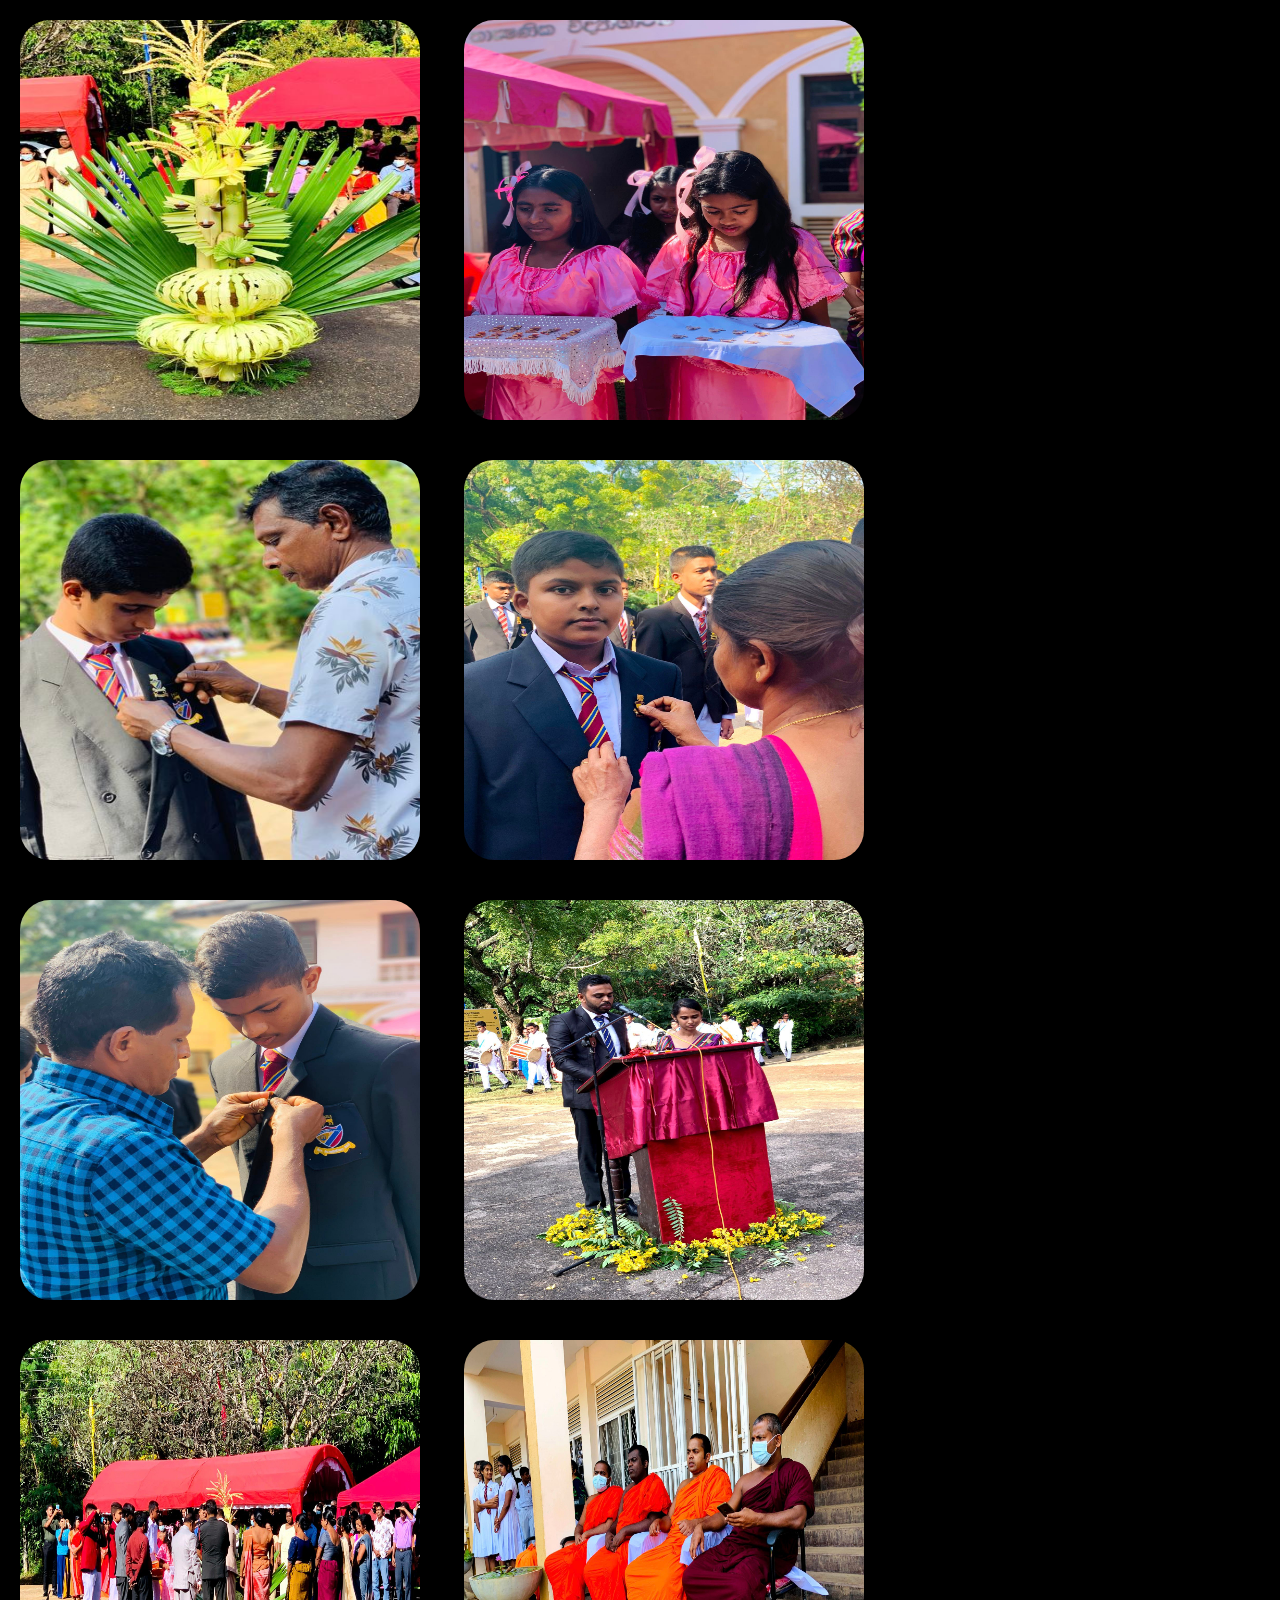
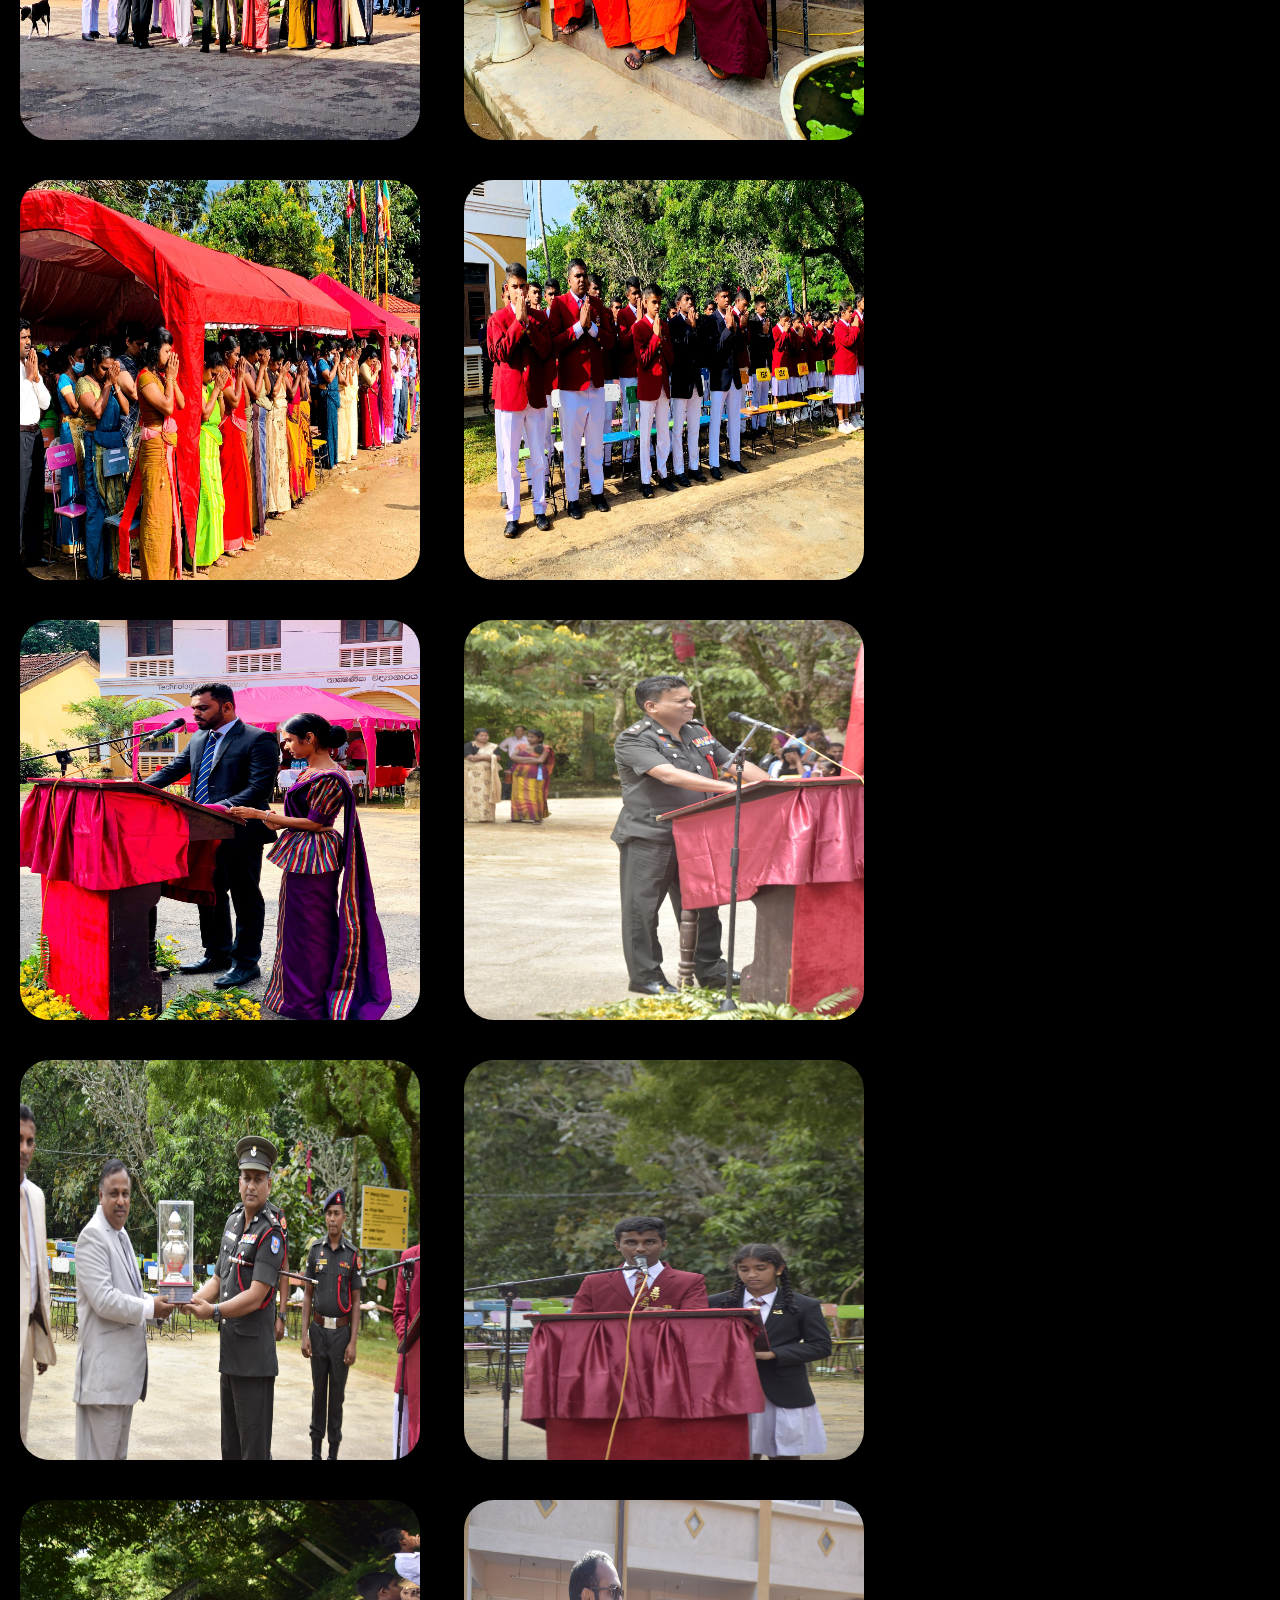
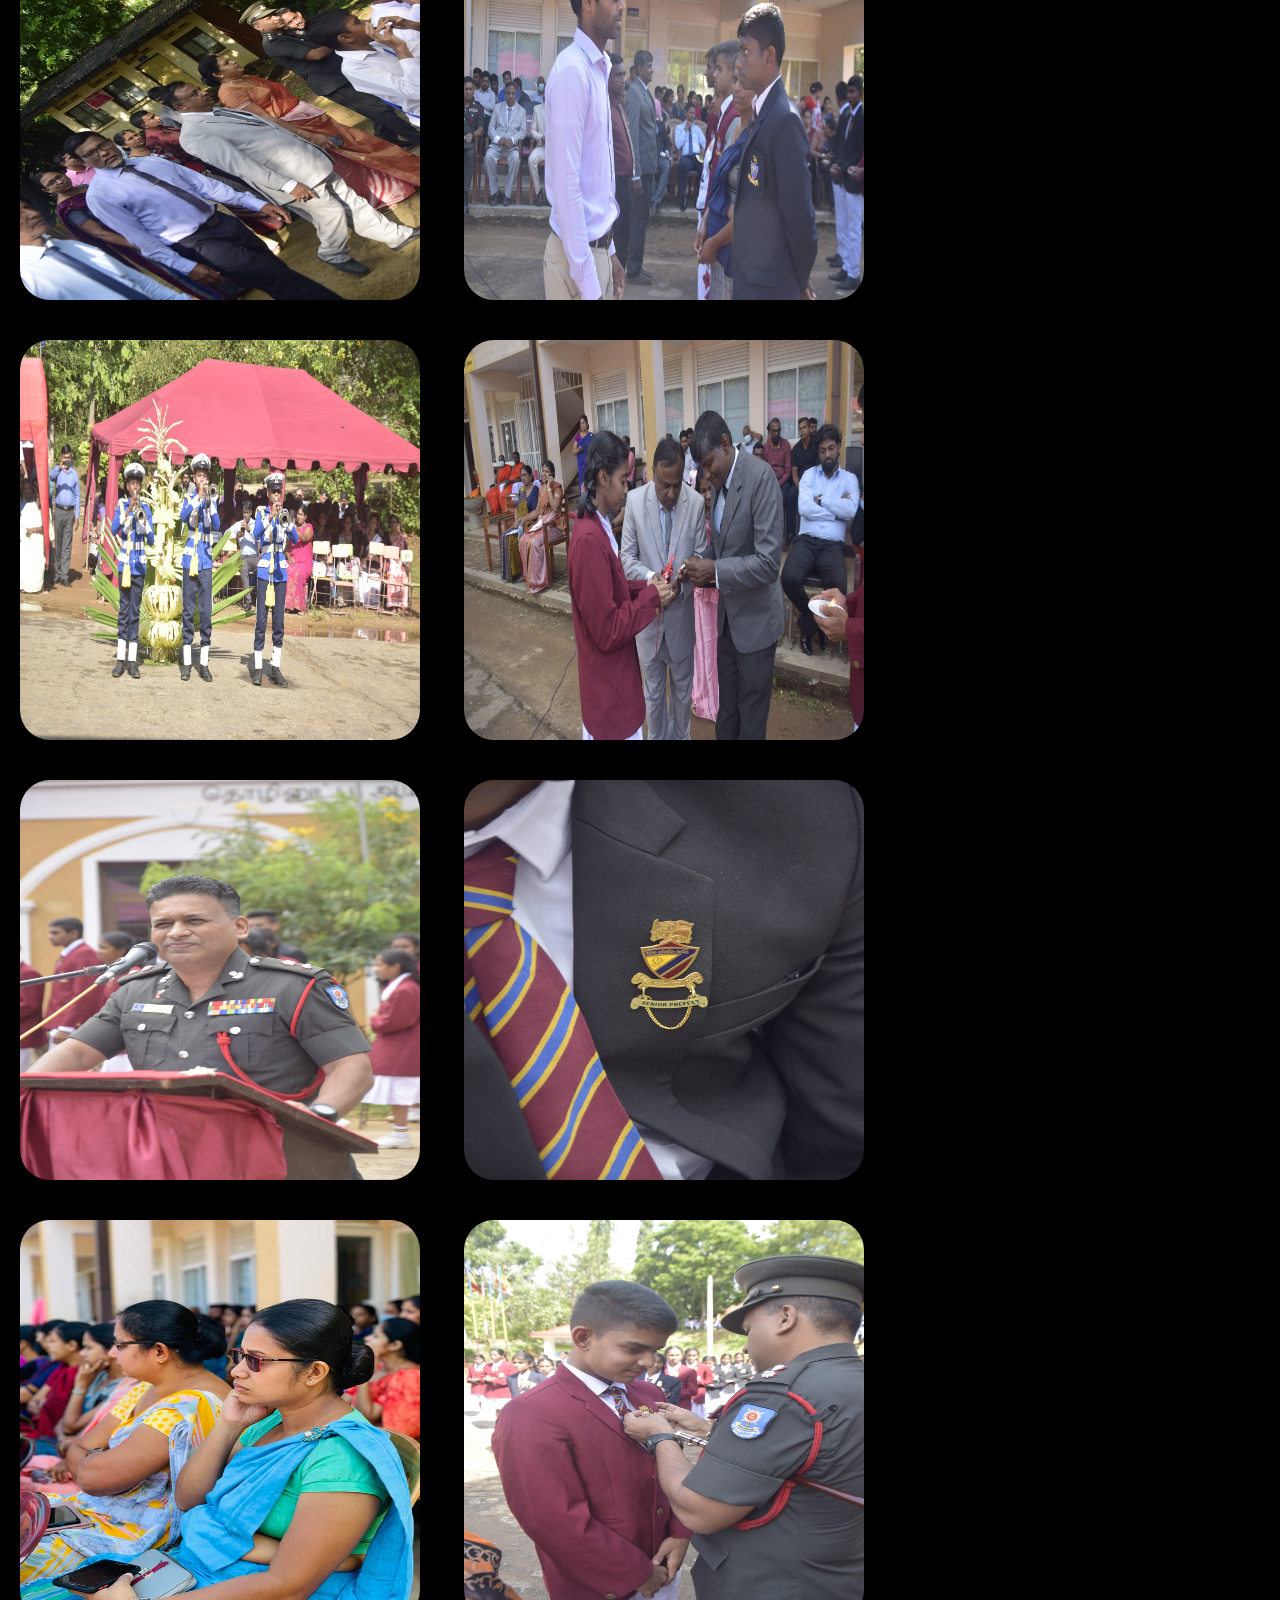
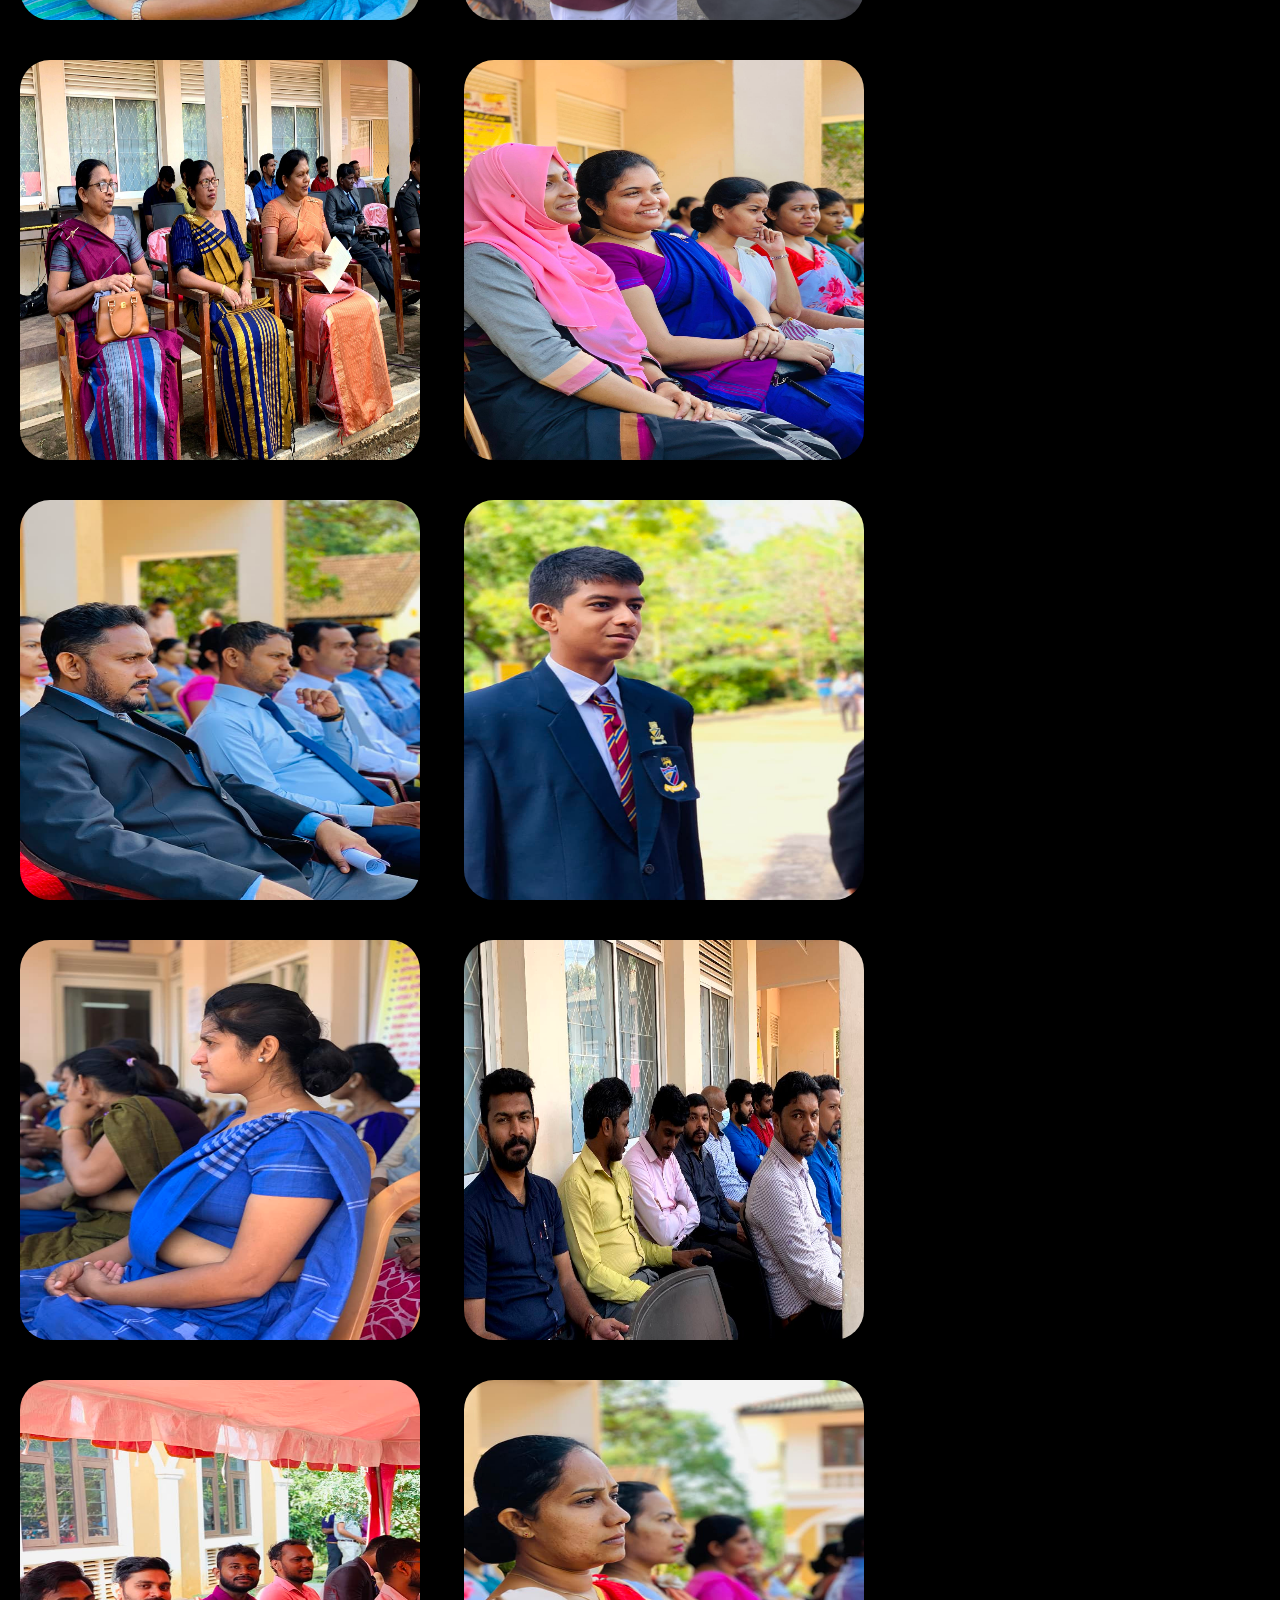
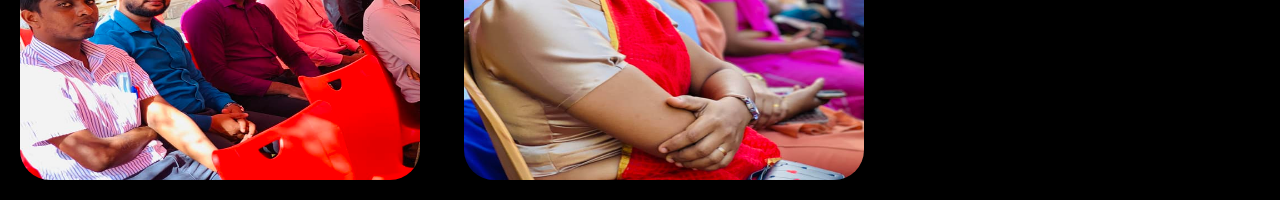
<file: aboutphotos.html>
<!DOCTYPE html>
<html>
<head>
	<title> වීර කැප්පෙටිපොළ ජාතික පාසල අකුරම්බොඩ</title>
	<link rel="stylesheet" type="text/css" href="css/style.css">

</head>
<body>
<section class="sec_6">
	<img src="img/01.jpg">
	<img src="img/02.jpg">
	<img src="img/03.jpg">
	<img src="img/04.jpg">
	<img src="img/05.jpg">
	<img src="img/06.jpg">
	<img src="img/07.jpg">
	<img src="img/08.jpg">
	<img src="img/09.jpg">
	<img src="img/10.jpg">
	<img src="img/11.jpg">
	<img src="img/12.jpg">
	<img src="img/13.jpg">
	<img src="img/14.jpg">
	<img src="img/15.jpg">
	<img src="img/16.jpg">
	<img src="img/17.jpg">
	<img src="img/18.jpg">
	<img src="img/19.jpg">
	<img src="img/20.jpg">
	<img src="img/021.jpg">
	<img src="img/011.jpg">
	<img src="img/012.jpg">
	<img src="img/013.jpg">
	<img src="img/014.jpg">
	<img src="img/015.jpg">
	<img src="img/016.jpg">
	<img src="img/017.jpg">
	<img src="img/018.jpg">
	<img src="img/019.jpg">
	
</section>
</body>
</html>
</file>
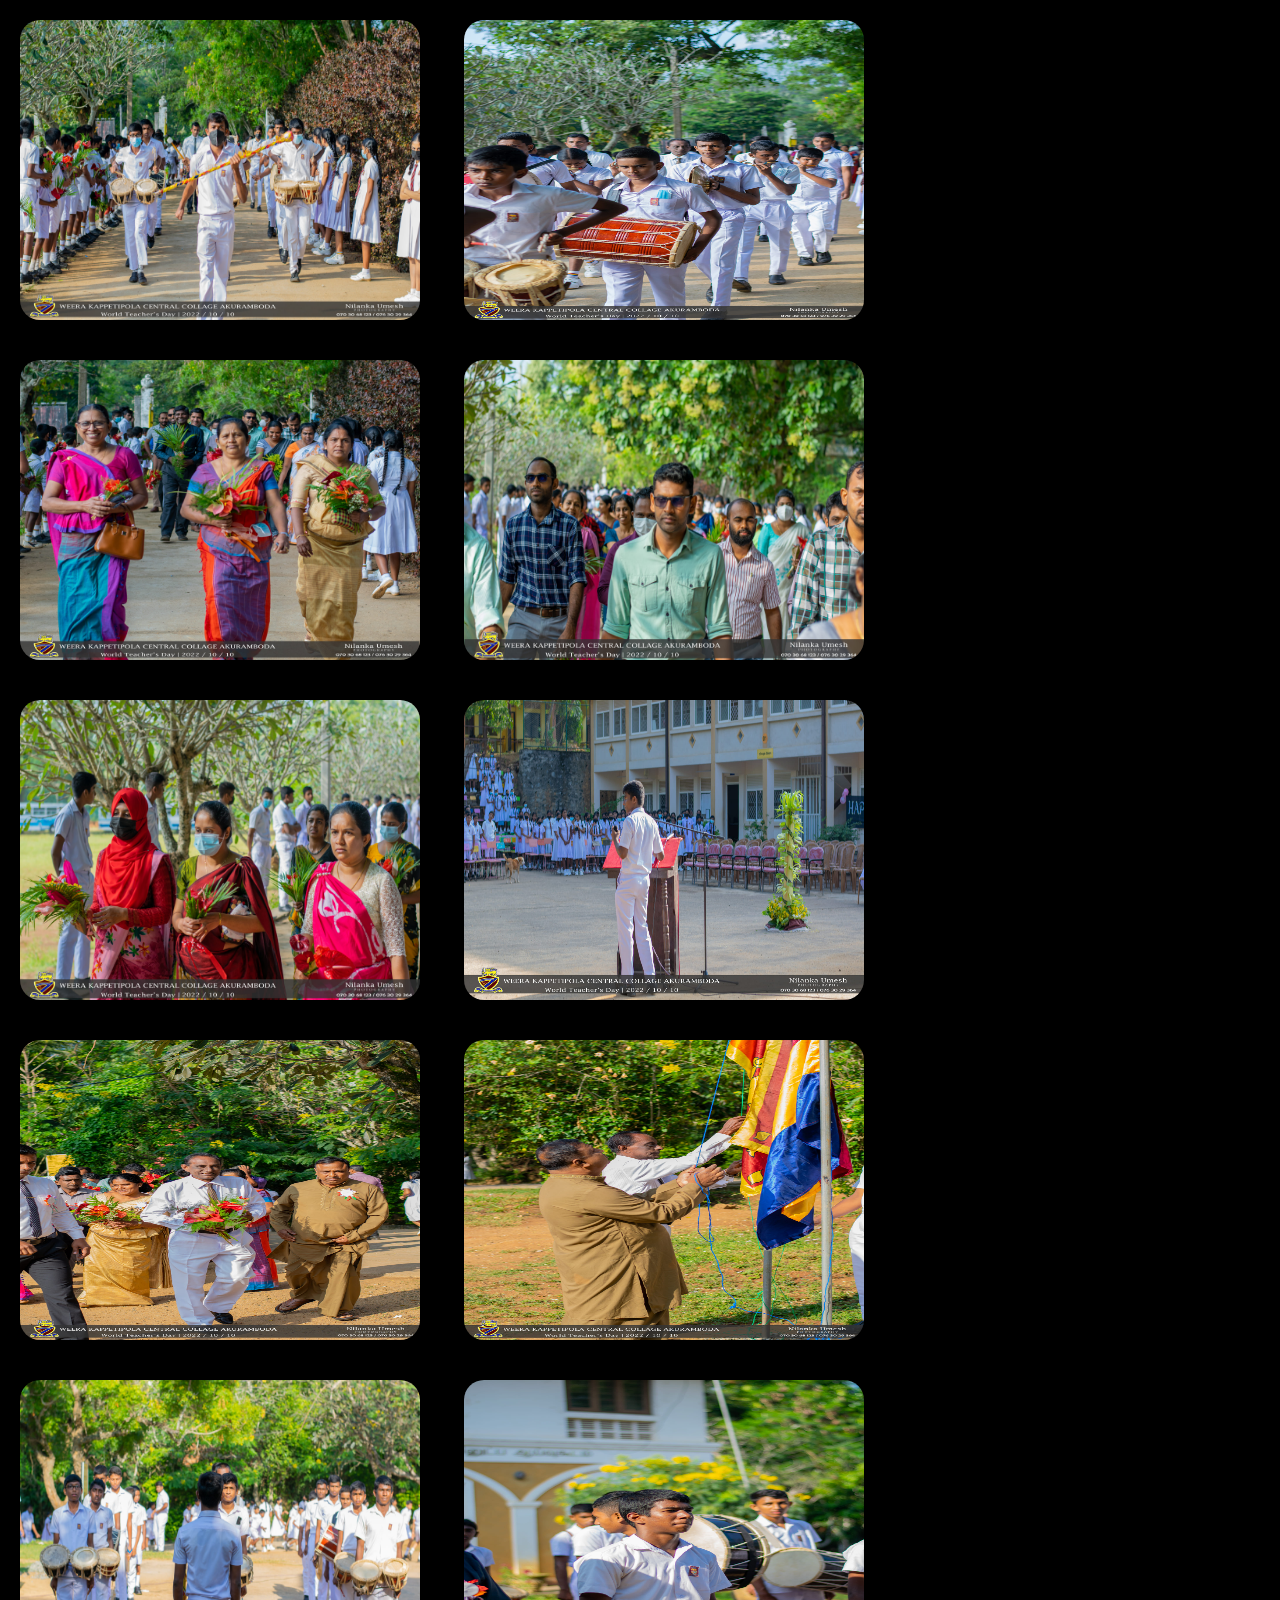
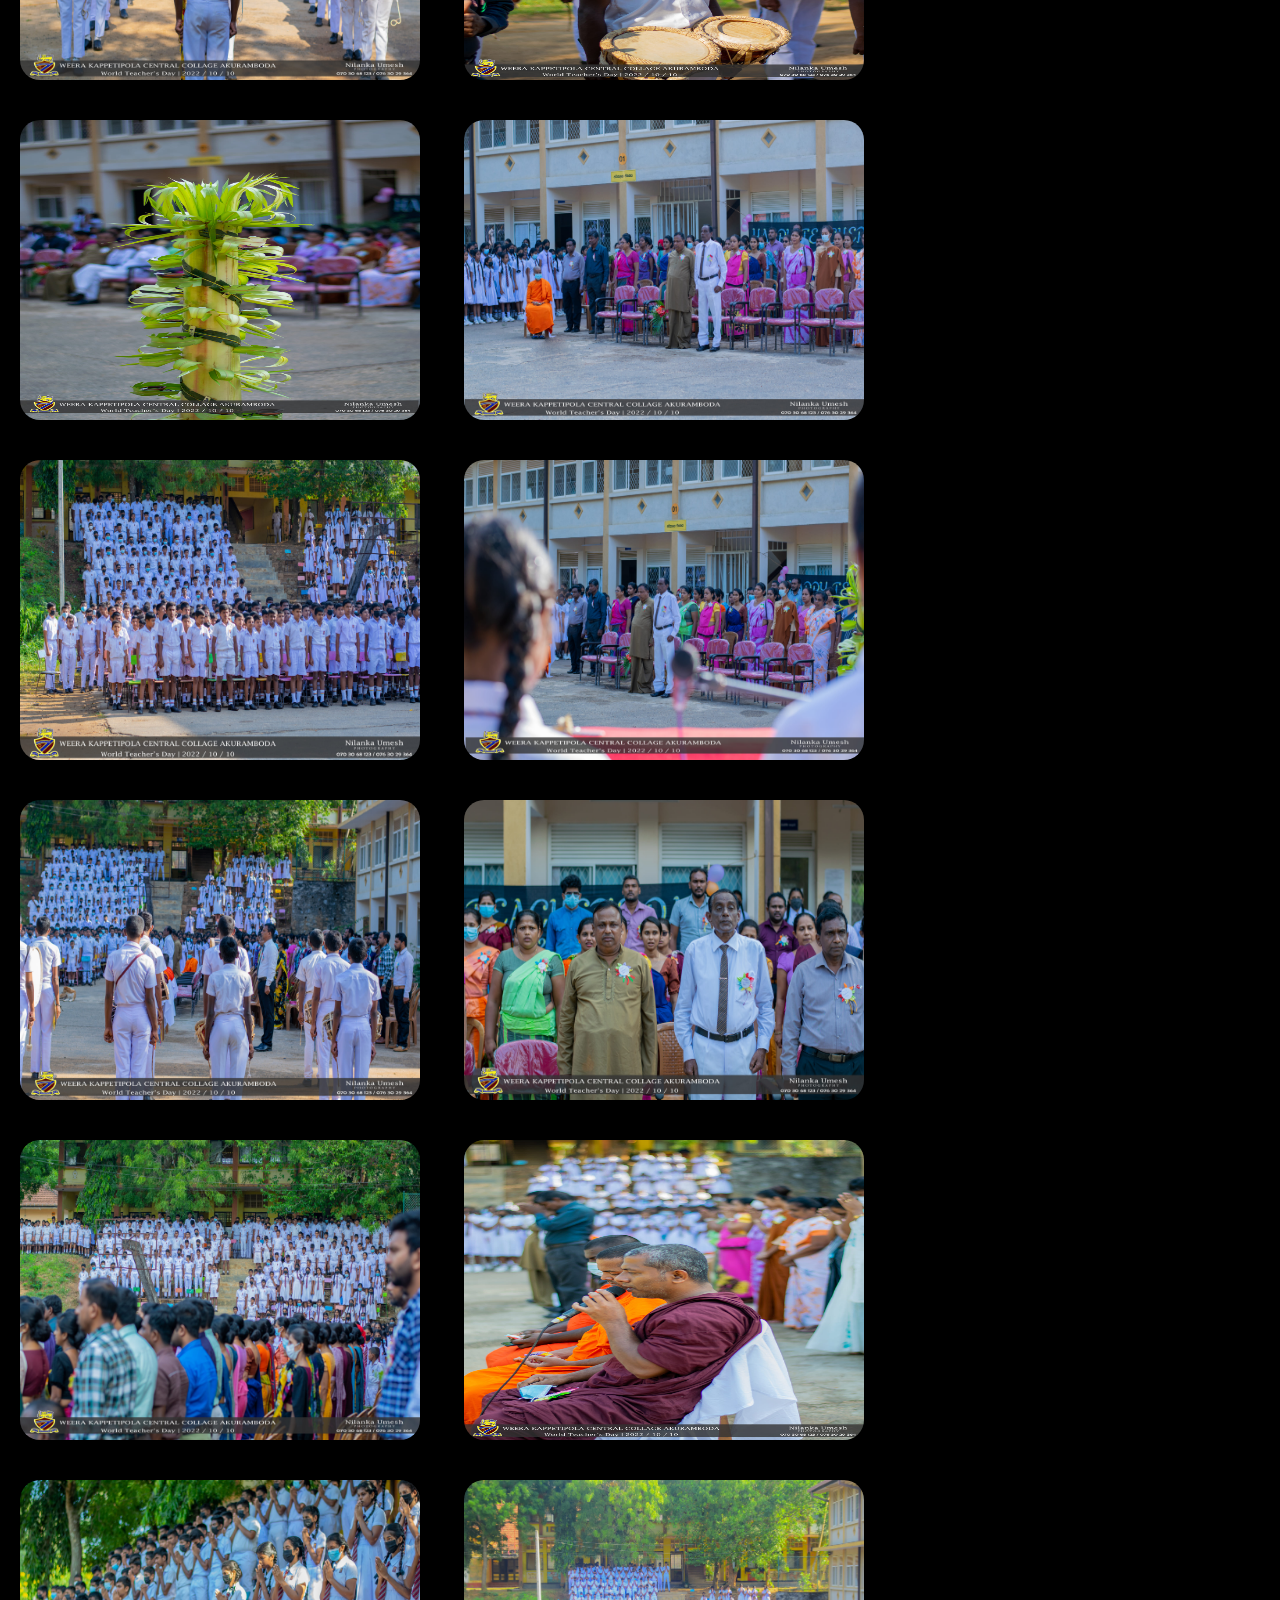
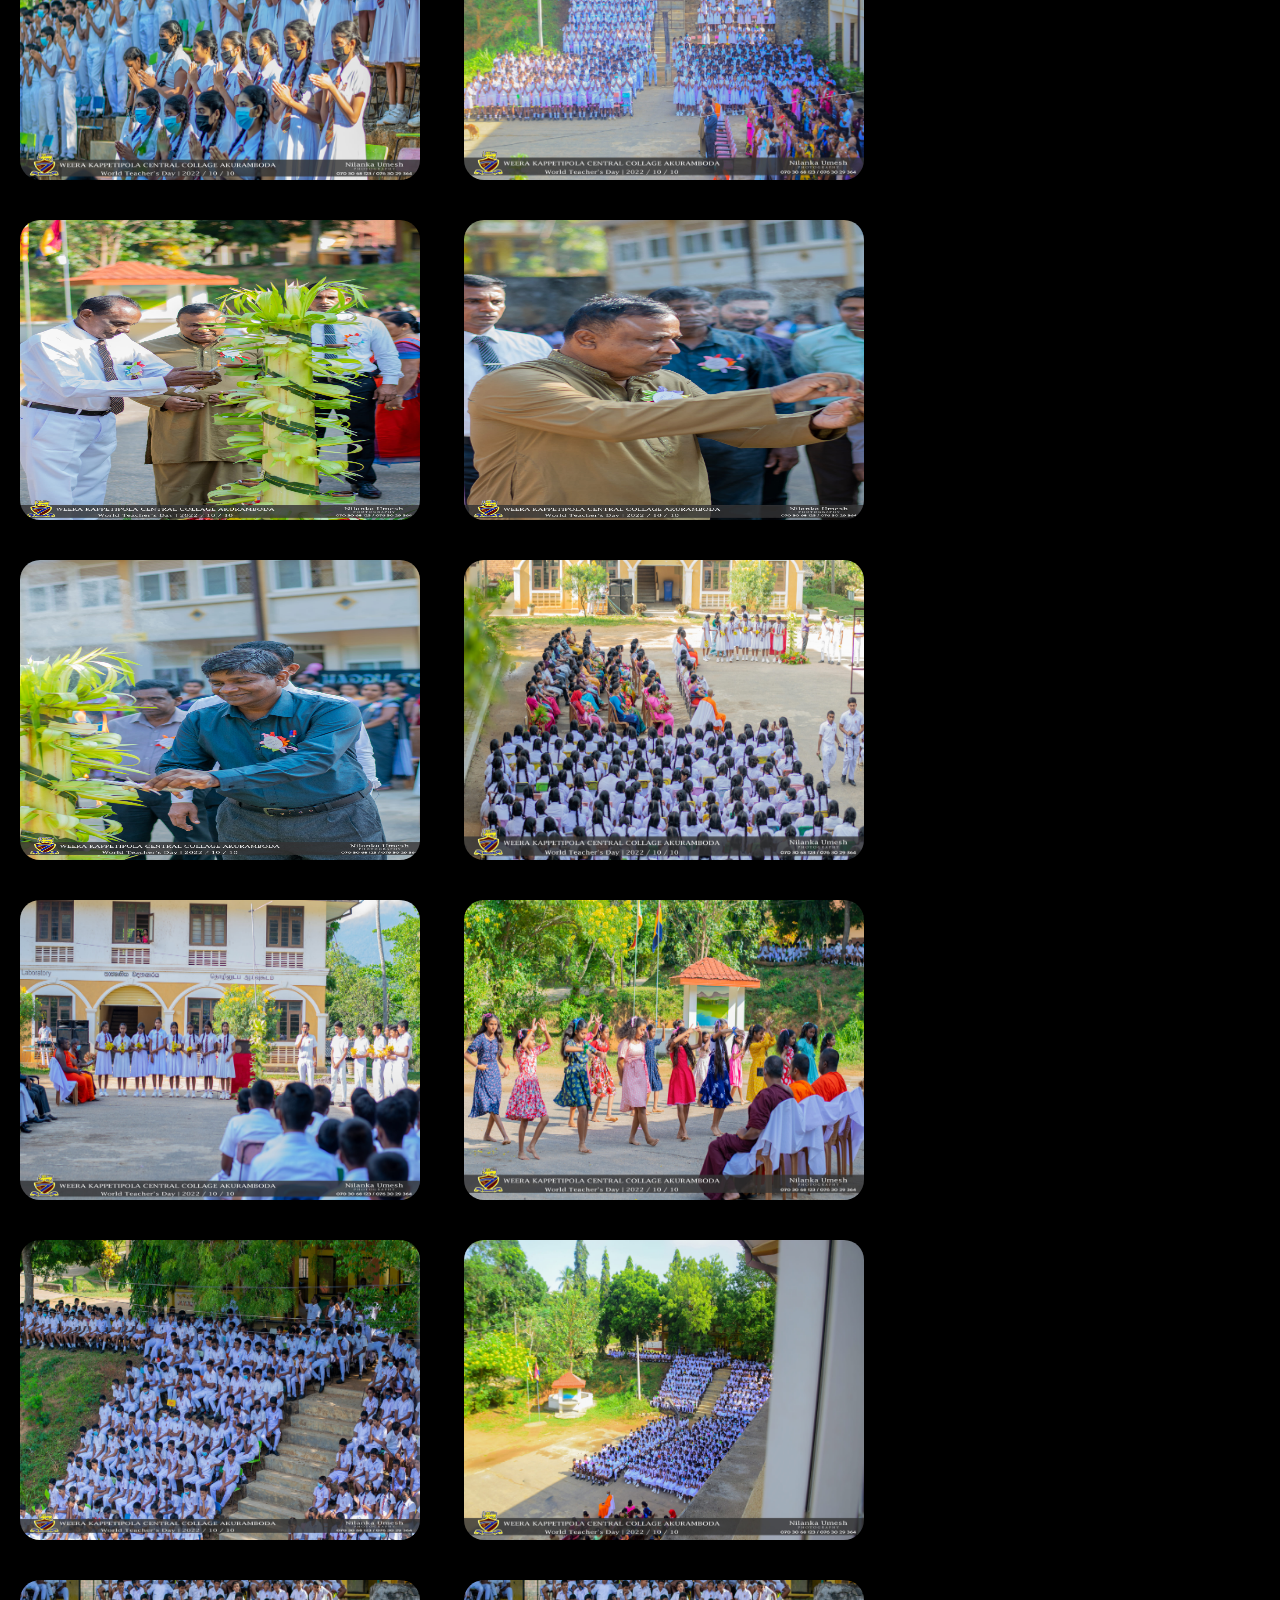
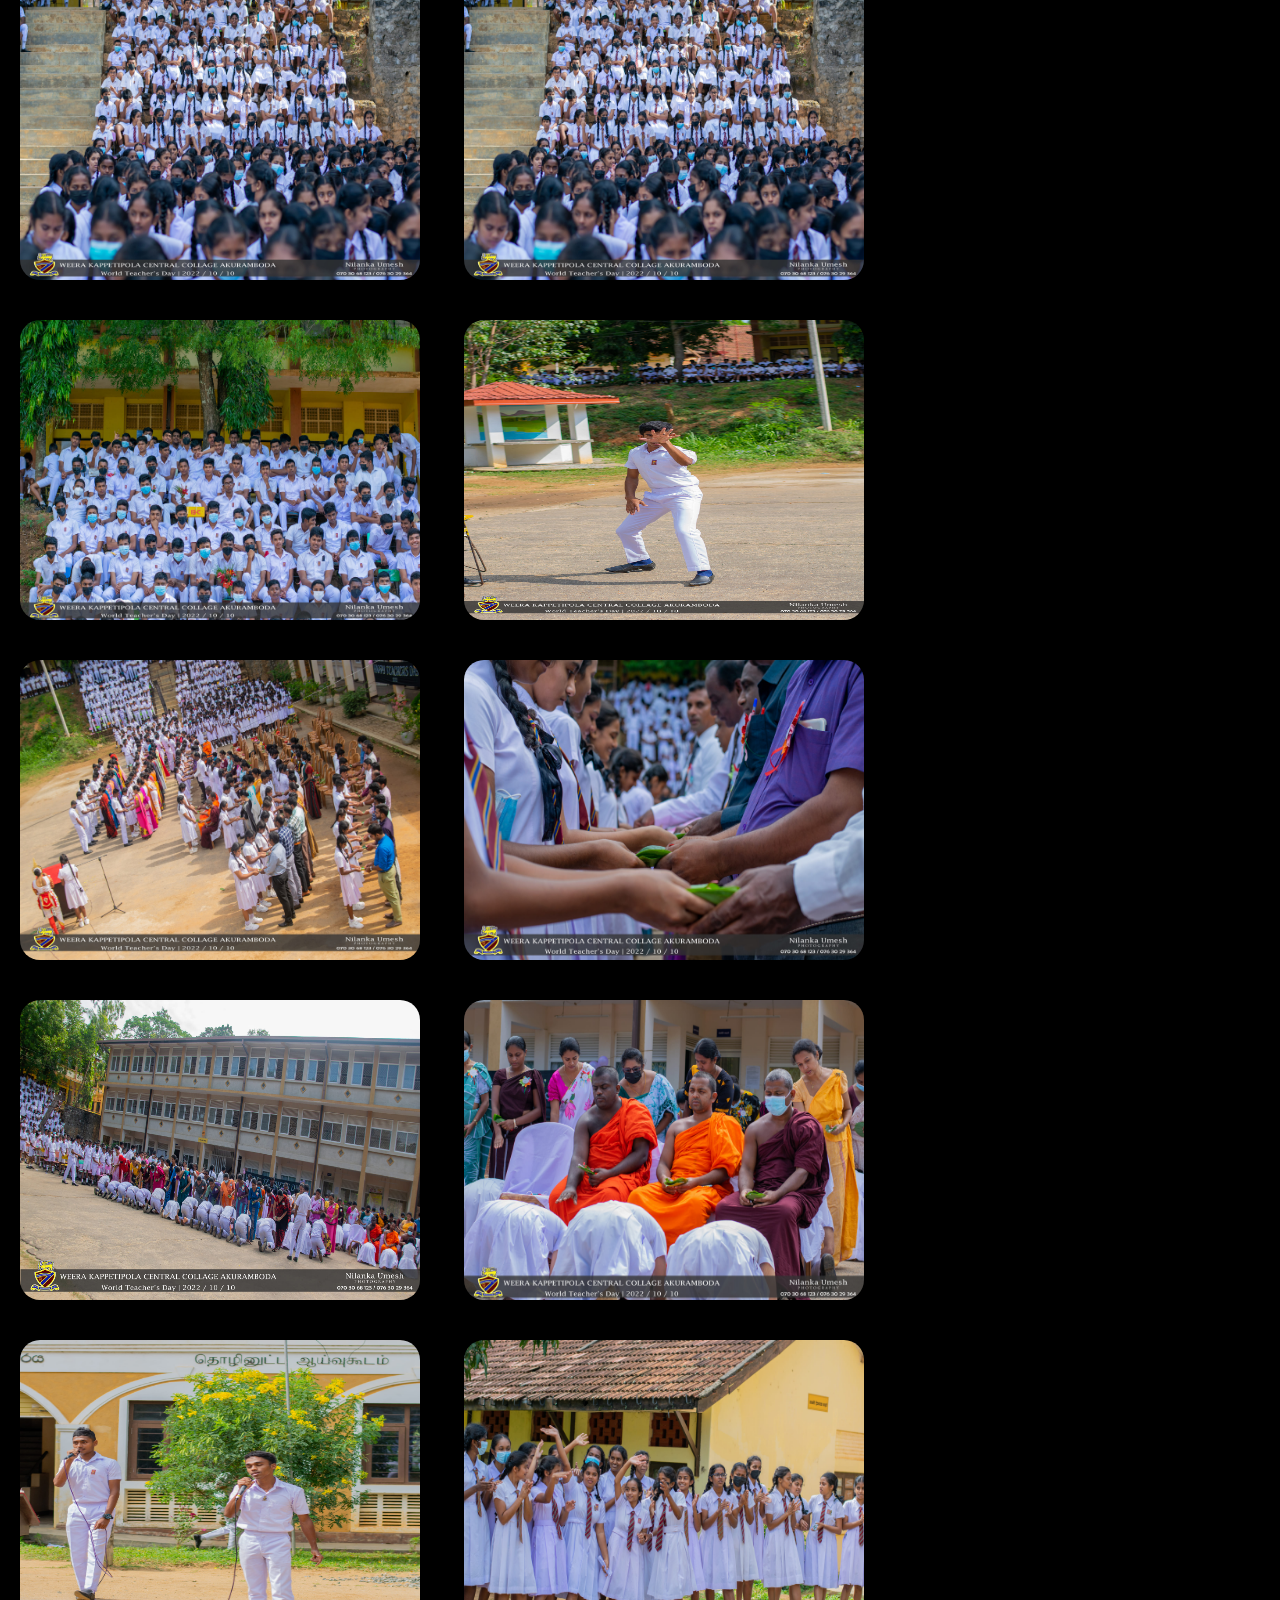
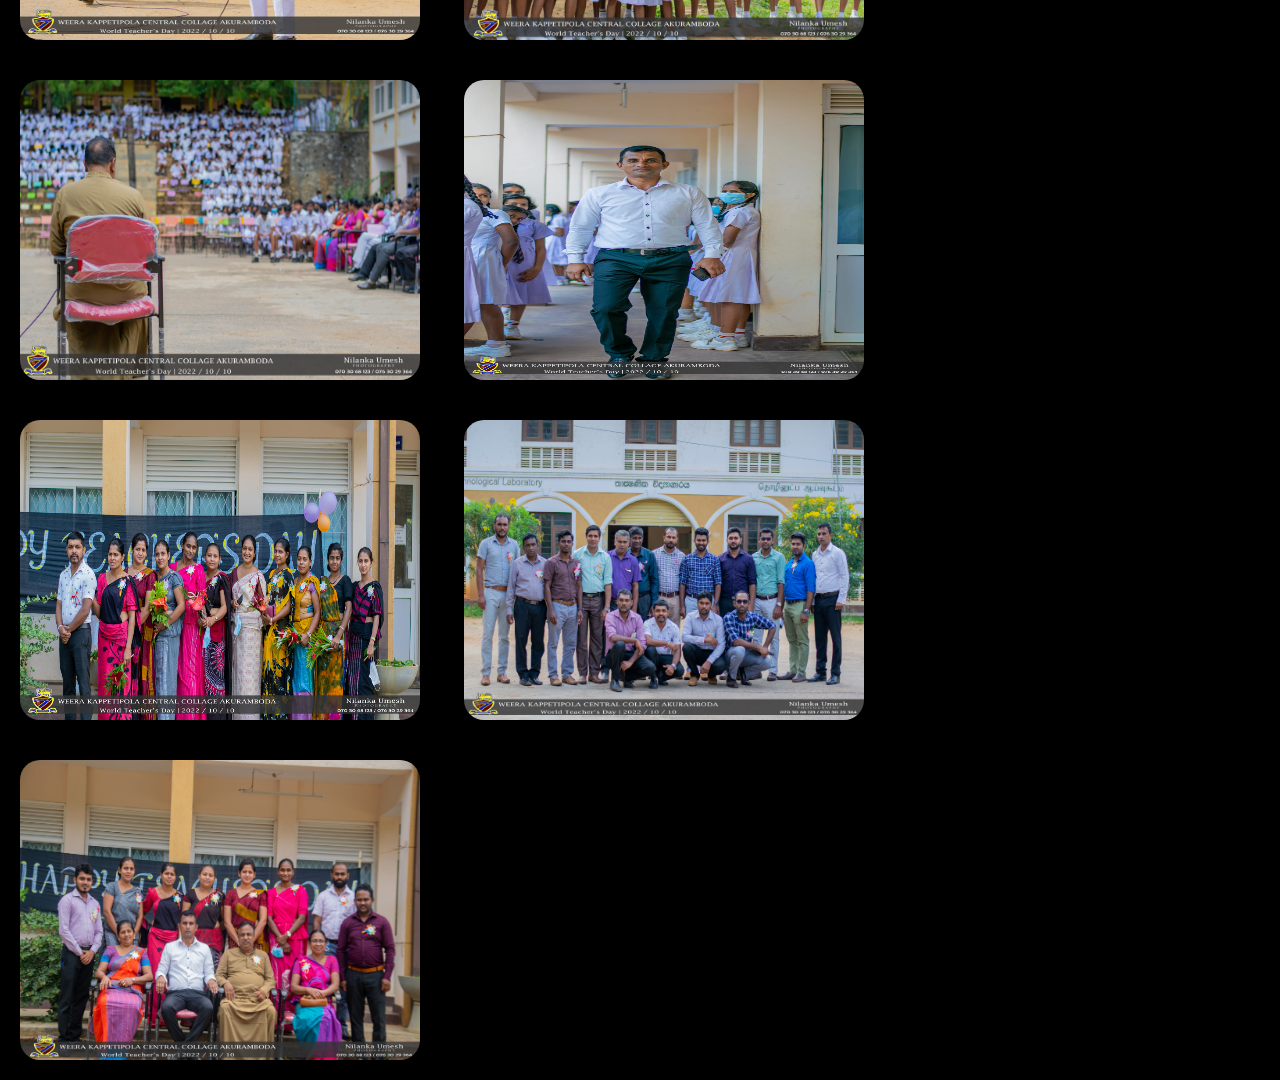
<file: aboutphotos1.html>
<!DOCTYPE html>
<html>
<head>
	<title> වීර කැප්පෙටිපොළ ජාතික පාසල අකුරම්බොඩ</title>
	<link rel="stylesheet" type="text/css" href="css/style.css">

</head>
<body>
<section class="sec_10">
	<img src="img/t1.jpg">
	<img src="img/t2.jpg">
	<img src="img/t3.jpg">
	<img src="img/t4.jpg">
	<img src="img/t5.jpg">
	<img src="img/t6.jpg">
	<img src="img/t7.jpg">
	<img src="img/t8.jpg">
	<img src="img/t9.jpg">
	<img src="img/t10.jpg">
	<img src="img/t11.jpg">
	<img src="img/t12.jpg">
	<img src="img/t13.jpg">
	<img src="img/t14.jpg">
	<img src="img/t15.jpg">
	<img src="img/t16.jpg">
	<img src="img/t17.jpg">
	<img src="img/t18.jpg">
	<img src="img/t19.jpg">
	<img src="img/t20.jpg">
	<img src="img/t21.jpg">
	<img src="img/t22.jpg">
	<img src="img/t23.jpg">
	<img src="img/t24.jpg">
	<img src="img/t25.jpg">
	<img src="img/t26.jpg">
	<img src="img/t27.jpg">
	<img src="img/t28.jpg">
	<img src="img/t29.jpg">
	<img src="img/t29.jpg">
	<img src="img/t30.jpg">
	<img src="img/t31.jpg">
	<img src="img/t32.jpg">
	<img src="img/t33.jpg">
	<img src="img/t34.jpg">
	<img src="img/t35.jpg">
	<img src="img/t36.jpg">
	<img src="img/t37.jpg">
	<img src="img/t38.jpg">
	<img src="img/t39.jpg">
	<img src="img/t40.jpg">
	<img src="img/t41.jpg">
	<img src="img/t42.jpg">
	

</section>
</body>
</html>
</file>
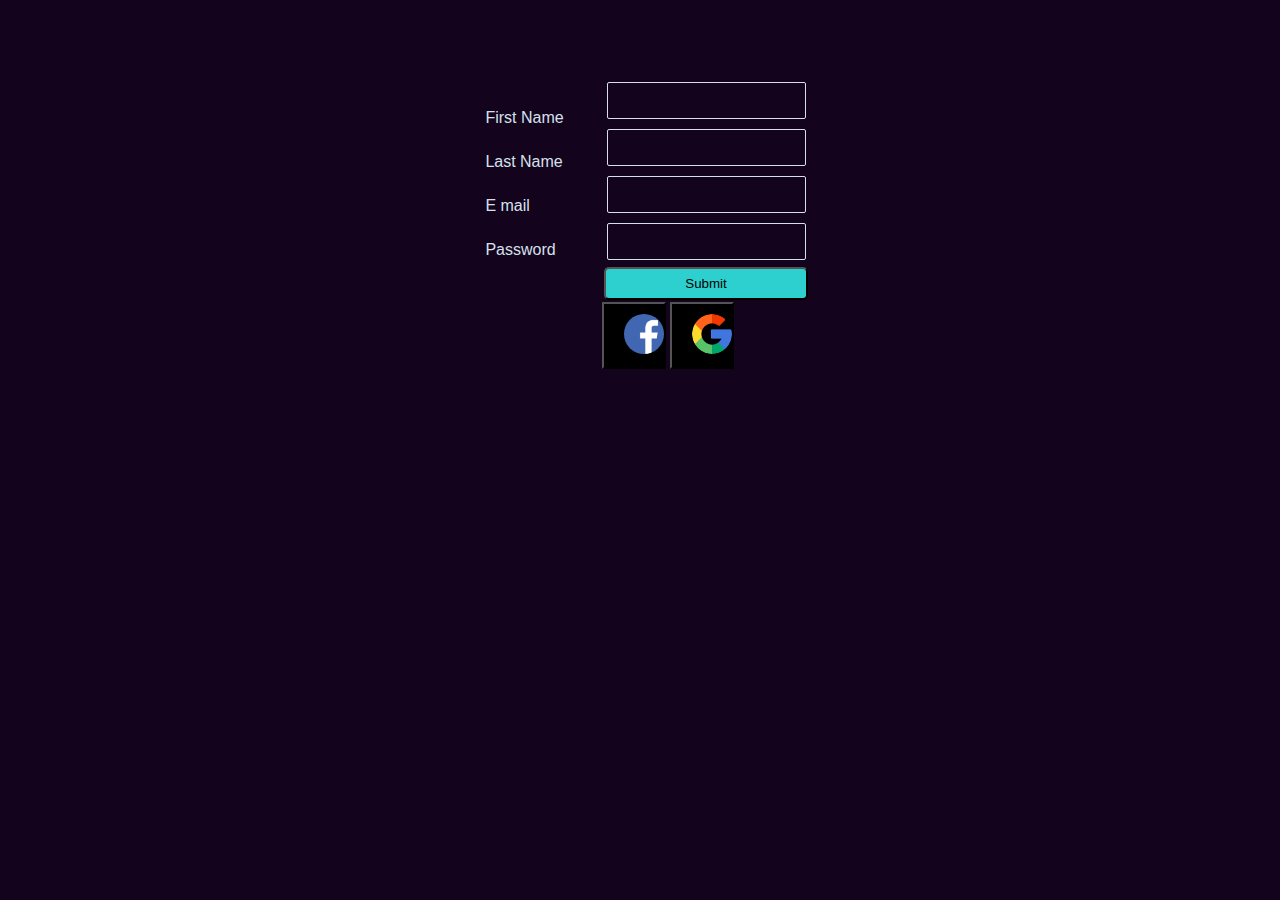
<file: login.html>
<!DOCTYPE html>
<html>
<head>
	<title>Login</title>
	<link rel="stylesheet" type="text/css" href="css/login.css	">
	<link rel ="icon" type="x-icon" href="img/web-icon.png">
	<meta name="viewport" content="width=device-width, initial-scale=1">
</head>
<body bgcolor="#13031C">
	<center>
	<form>
		<table>
			<tr class="login-form">
				<td class="input-box">
				<p>First Name</p>
				<p>Last Name</p>
				<p>E mail</p>
				<p>Password</p>
				<p></p>
				<p></p>
				<p></p>

				</td>

				<td class="input-box">
				<label><input type="text" name="first-name"></label><br>
				<label><input type="text" name="last-name"></label><br>
				<label><input type="text" name="gmail"></label><br>
				<label><input type="Password" name="Password"></label><br>
				<button class="btn">Submit</button>
				<div class="social-login">
					<button><img src="img/fb.png"></button>
					<button><img src="img/gle.png"></button>
				</div>
			</tr>
		</table>
		
	</form>
	</center>	

</body>
</html>
</file>
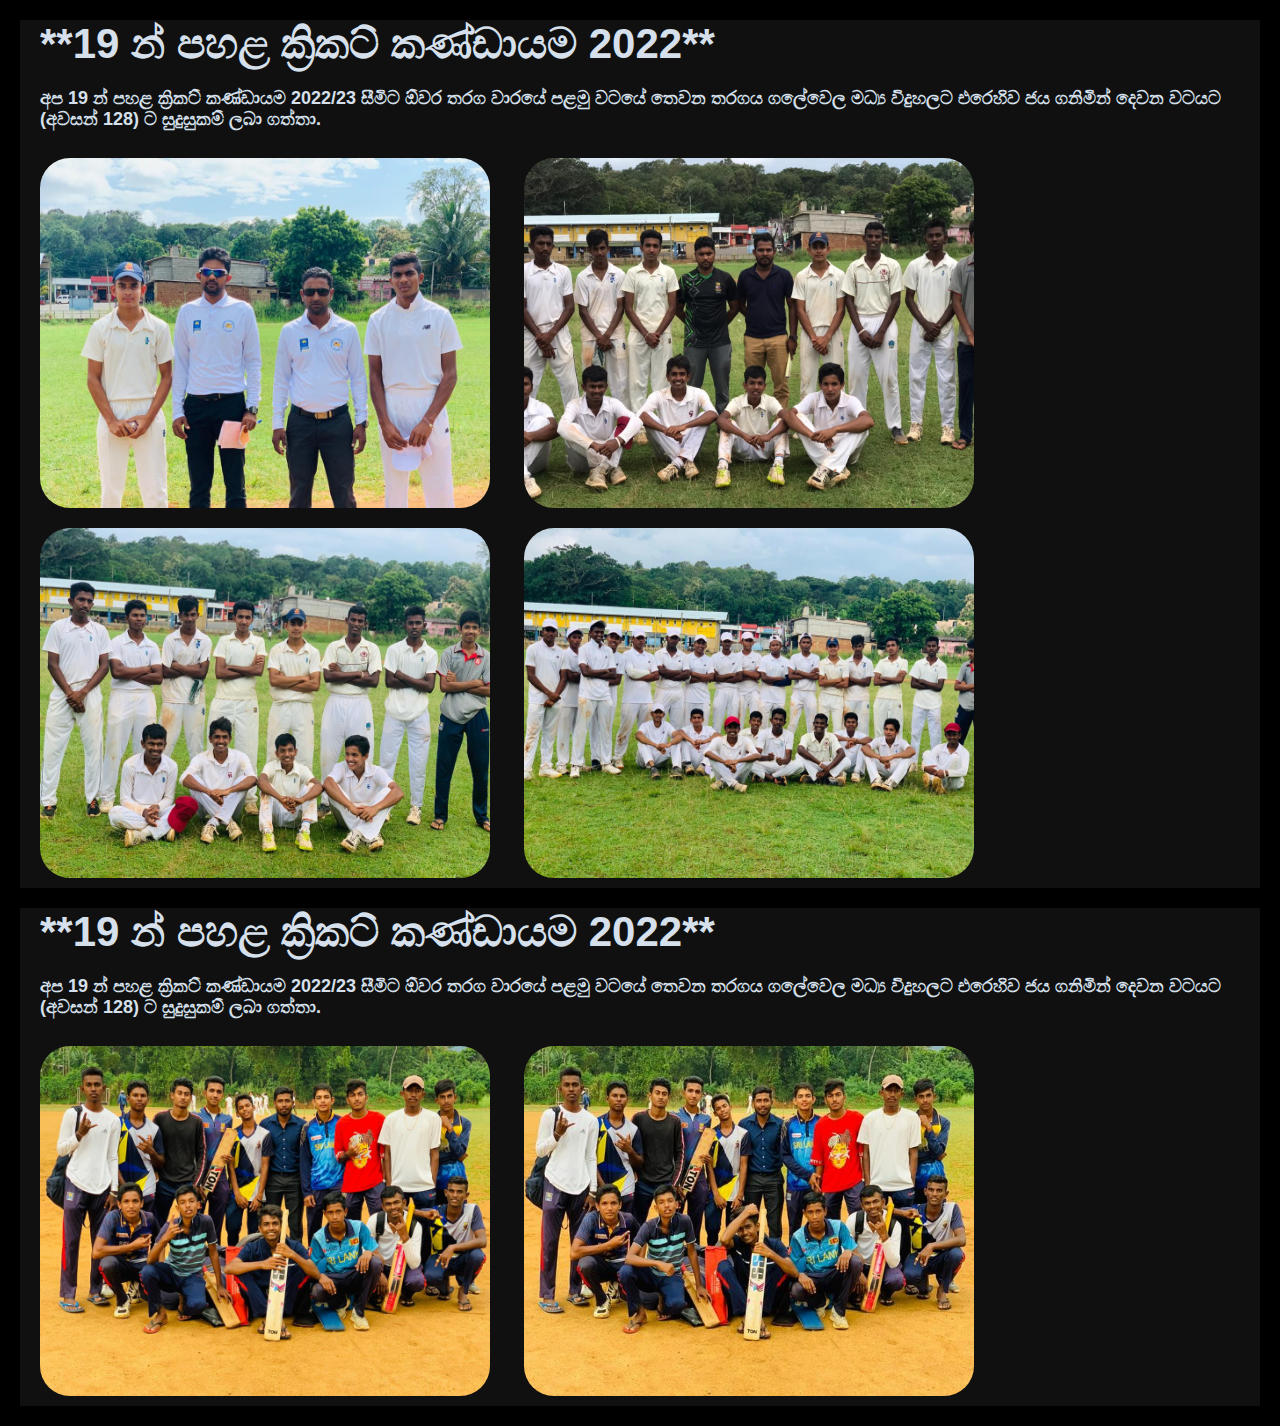
<file: sport.html>
<!DOCTYPE html>
<html>
<head>
	<title> වීර කැප්පෙටිපොළ ජාතික පාසල අකුරම්බොඩ</title>
	<link rel="stylesheet" type="text/css" href="css/style.css">

</head>
<body>
	<!--div section 12 start here-->
	<section class="sec_12">
	
	<h2>**19 න් පහළ ක්‍රිකට් කණ්ඩායම 2022**</h2>
	<h4>අප 19 න් පහළ ක්‍රිකට් කණ්ඩායම 2022/23 සීමිට ඕවර තරග වාරයේ පළමු වටයේ තෙවන තරගය ගලේවෙල මධ්‍ය විදුහලට එරෙහිව ජය ගනිමින් දෙවන වටයට (අවසන් 128) ට සුදුසුකම් ලබා ගත්තා.</h4><br>
	<img src="img/sp1.jpg">
	<img src="img/sp2.jpg">
	<img src="img/sp4.jpg">
	<img src="img/sp5.jpg">
	
	</section>
	<!--div section 13 start here-->
	<section class="sec_13">
	
	<h2>**19 න් පහළ ක්‍රිකට් කණ්ඩායම 2022**</h2>
	<h4>අප 19 න් පහළ ක්‍රිකට් කණ්ඩායම 2022/23 සීමිට ඕවර තරග වාරයේ පළමු වටයේ තෙවන තරගය ගලේවෙල මධ්‍ය විදුහලට එරෙහිව ජය ගනිමින් දෙවන වටයට (අවසන් 128) ට සුදුසුකම් ලබා ගත්තා.</h4><br>
	<img src="img/sp7.jpg">
	<img src="img/sp6.jpg">
	
	</section>
</body>
</html>
</file>
<file: css/style.css>
*{ 
	box-sizing: border-box;
	margin: 0;
	padding: 0;
	font-family:sans-serif;
	color:#D6E0EC;
	

}
.banner{
	
	padding: 0px 5px 10px 5px;
	background: rgb(0,0,0,0);
	width: 100%;
	background-size: cover;
	background-blend-mode:darken;
	height:600px;
	height:100vh;
	width:100%;
	background-image:linear-gradient(rgba(0,0,0,0.9)50%,rgba(0,0,0,0.9)50%),url(../img/scl.jpg);
	background-size:cover;
	background-position:center;
	
}
.banner h1{
	color: white;
}

li ,a ,button {
	
	margin-right: 20px;
	font-family:sans-serif;
	font-weight: 500;
	font-size: 16px;
	color: #c34cc0;
	text-decoration: none;
	
}

.sign button:hover{
	color:white;
    background-color: green;
}
.sign button  {
	font-weight:bold;
	padding: 10px 30px;
	background-color: black;
	color: white;
	border: none;
	border-radius: 50px;
	cursor: pointer;
	border: 2px solid green;
}

header{
	display:flex;
	justify-content: space-between;
	align-items: center;
	padding: 20px 25px;
	color: white;
}
.banner header:hover{
	background-color:#13031C;
}
.nav_links li{
	display: inline-block;
	padding: 0px 5px;

}
.nav_links li a{
	transition: all 0.3s ease 0s;
}
li a:hover{
	color:#2DD0CE;
	padding:18px 12px 18px 12px;
    
}
span{
	color:green;
}
.name_ta{
	position:absolute;
	top:50%;
	left:8%;
	transform:translateY(-50%)
}
	
.name_ta h1{
	color:white;
	margin:20px 0px 20px;
	font-size:75px;
}
.name_ta h1 span{
	color:green;
}

.name_ta h4{
	color:white;
	letter-spacing:2px;
	font-size:20px;
}
.tbl{
	margin: 30px;
	color: white;

}
.tbl h1 {
	font-size: 5vw;
	color:#D6E0EC;
}
.headpara{
	font-size: 1.3vw;
	color:#D6E0EC;
}
.para-sec{
		background-color: #D6E0EC;
		border: double;
		width: 80%;
		overflow-y: scroll;
		height: 500px;
		}

/*second section*/
.sec-head{
	text-align:center;
	color: black;
	margin-bottom: 45px;

}
div.sectiontwo {
	text-align: center;
	margin: 50px;
	padding: 10px 20px 10px 20px;
	transition: all 0.5s ease 0s;
}
.sectiontwo .category{
	text-align:center;
	margin:0px;
	padding:5px;
	transition: all 0.5s ease 0s;

}
.sectiontwo .tab-img{
	border-radius: 3px 3px 0px 0px;
	padding: 0;
	margin: 0 auto;

} 
.sectiontwo .col {
	float: left;
	width:100%;
	justify-content: space-between;
	position: relative;
	background-color:#E7ECEF;
	margin: 1px;
	padding:0px;
	padding-bottom: 20px;
	border-radius:1px;
	transition: all 0.5s ease 0s;
}

.sectiontwo .col h1{
	text-align:center;
	color:#85929E; 
	padding:10px;
}
.sectiontwo .col p{
	text-align:center;
	color:#85929E; 
	padding:10px;
	padding-bottom: 40px;
}
.sectiontwo .col .choice{
	text-align: center;
	background: transparent;
	border: 1px solid #85929E;
	color:#85929E;
	margin: 0 auto;
	padding: 5px 20px 5px 20px;
	border-radius:2px;

}

.guid-hed{
	padding-top: 15px;
	padding-left: 22px;
	text-align: left;
	color:#85929E;
	font-size:2.3vw;
}
.para2 {
	margin:15px 50px 50px 22px;
	width: 85%;
	color: gray;
	font-size:1.5vw;
	text-align:left;
}
.para-sec{
	left: 50%;
	margin: auto;
   
}


/*Mobile device media quary*/

body{
	background-color: #000000;
	
}
.button {
	position: relative;
	left: 74%;
	background-color: black;
	border: 2px solid green;
	color: white;
	padding: 15px 45px;
	text-align: center;
	text-decoration: none;
	display: inline-block;
	font-size: 20px;
	margin: 4px 2px;
	border-radius: 45px;
	cursor: pointer;
}
.button:hover {
	background-color: green;
	color: white;
}
.butn{
	position: relative;
	left: 5px;
	background-color: black;
	border: 2px solid green;
	color: white;
	padding: 15px 45px;
	text-align: center;
	text-decoration: none;
	display: inline-block;
	font-size: 20px;
	margin: 4px 2px;
	border-radius: 45px;
	cursor: pointer;
}
.butn:hover {
	background-color: green;
	color: white;
}

		/*  Slide show 4to -----------open------------------------ */
		
		
		* {box-sizing: border-box}
		body {font-family: Verdana, sans-serif; margin:0}
		.mySlides {display: none}
		img {vertical-align: middle;}

		/* Slideshow container */
		.slideshow-container {
		  max-width: 1000px;
		  position: relative;
		  margin: auto;
		}
		/* Next & previous buttons */
		.prev, .next {
		  cursor: pointer;
		  position: absolute;
		  top: 50%;
		  width: auto;
		  padding: 16px;
		  margin-top: -22px;
		  color: white;
		  font-weight: bold;
		  font-size: 18px;
		  transition: 0.6s ease;
		  border-radius: 0 3px 3px 0;
		  user-select: none;
		}
		/* Position the "next button" to the right */
		.next {
		  right: 0;
		  border-radius: 3px 0 0 3px;
		}
		/* On hover, add a black background color with a little bit see-through */
		.prev:hover, .next:hover {
		  background-color: rgba(0,0,0,0.8);
		}
		/* Caption text */
		.text {
		  color: #f2f2f2;
		  font-size: 15px;
		  padding: 8px 12px;
		  position: absolute;
		  bottom: 8px;
		  width: 100%;
		  text-align: center;
		}
		/* Number text (1/3 etc) */
		.numbertext {
		  color: #f2f2f2;
		  font-size: 12px;
		  padding: 8px 12px;
		  position: absolute;
		  top: 0;
		}
		/* The dots/bullets/indicators */
		.dot {
		  cursor: pointer;
		  height: 15px;
		  width: 15px;
		  margin: 0 2px;
		  background-color: #bbb;
		  border-radius: 50%;
		  display: inline-block;
		  transition: background-color 0.6s ease;
		}
		.active, .dot:hover {
		  background-color: #717171;
		}
		/* Fading animation */
		.fade {
		  animation-name: fade;
		  animation-duration: 1.5s;
		}
		@keyframes fade {
		  from {opacity: .4} 
		  to {opacity: 1}
		}
		/* On smaller screens, decrease text size */
		@media only screen and (max-width: 300px) {
		  .prev, .next,.text {font-size: 11px}
		}
		
		/*  Slide show 4to -----------stop-------------------------- */

/*--------------send mail-------------*/

.send_mail form{
	width:380px;
	max-width:100%;
	position:relative;
	
}
.send_mail form input:first-child{
	display:inline-block;
	position:relative;
	width:100%;
	padding:14px 130px 14px 15px;
	outline:none;
	border-radius:30px;
	border:2px solid green;
}
.send_mail form input:last-child{
	position:absolute;
	top:6px;
	right:-143px;
	outline:none;
	border:none;
	padding:10px 40px;
	border-radius:30px;
	background-color:green;
	color:white;
	box-shadow:0px 0px 5px #000,0px 0px 15px grey;
}
/*--------------send mail close-------------*/

/*--------------section 1-------------*/
video{
	margin-bottom: 20px;
}
.about{
	width:100%;
	max-width:100%;
	height:100%;
	display:flex;
	box-sizing:border box;
	margin:0px auto;
	align-items:center;
	text-align:justify;
	justify-content:space-around;
	background-color:#061306;
}

.about_txt{
	width:550px;
	padding-left:170px;
	margin-right:30px;
	
}

.about_txt h2{
	color:white;
	font-size:60px;
	text-transform:capitalize;
	margin-bottom:20px;
	
}

.about_txt p{
	color:light blue;
	letter-spacing:1px;
	line-height:28px;
	font-size:18px;
	margin-bottom:40px;
	
}

.about_txt button:hover{
	background-color:green;
	border:2px solid green;
	cursor:pointer;
	box-shadow:0px 0px 5px #000,0px 0px 15px grey;
}
.about_txt button{
	background-color:transparent;
	color:white;
	text-decoration:none;
	border:2px solid green;
	font-weight:bold;
	padding:13px 30px;
	border-radius:30px;
	transition:.4s;
	
}
/*--------------section 1 close-------------*/
	
/*--------------section 2-------------*/
.about_me img{
	height:auto;
	width:38%;
	padding-left:10px;
	margin: 10px;
	border-radius: 30px;
}
.about_me{
	width:100%;
	max-width:100%;
	height:100%;
	display:flex;
	box-sizing:border box;
	margin:0px auto;
	align-items:center;
	text-align:justify;
	justify-content:space-around;
	background-color:#191919;
}

.about_text{
	width:550px;
	padding-left:170px;
	margin-right:30px;
	
}

.about_text h2{
	color:white;
	font-size:60px;
	text-transform:capitalize;
	margin-bottom:20px;
	
}

.about_text p{
	color:light blue;
	letter-spacing:1px;
	line-height:28px;
	font-size:18px;
	margin-bottom:40px;
	
}

.about_text button:hover{
	background-color:green;
	border:2px solid green;
	cursor:pointer;
	box-shadow:0px 0px 5px #000,0px 0px 15px grey;
}
.about_text button{
	background-color:transparent;
	color:white;
	text-decoration:none;
	border:2px solid green;
	font-weight:bold;
	padding:13px 30px;
	border-radius:30px;
	transition:.4s;
	
}
/*--------------section 2 close-------------*/

/*--------------section 3-------------*/
.sec_3{
	background-color: #191919;
	width:100%;
	max-width:100%;
	height:100%;
	box-sizing:border box;
	margin:0px;
	display: flex;
}

.sec_3 img{
	width: 300px;
	height: 200px;
	margin: 20px;
	padding-left: 50px;
	
}


/*--------------section 4-------------*/
.sec_4{
	background-color: #101010;
}
.sec_4 h4{
	font-size: 40px;
}

/*--------------section 5-------------*/
.sec_5{
	background-color: #101010;
	margin: 20px;
	
}
.sec_5 h2{
	margin: 20px;
	font-size: 42px;
}
.sec_5 h4{
	margin-left: 20px;
	font-size: 18px;
}
.sec_5 img{
	margin-left: 20px;
	height: 400px;
	width: 350px;
	border-radius: 30px ;
}
.sec_5 img:hover{
	color: white;
	border: 2px solid green;
	filter: blur(1px);
}
.sec_5 button{
	background-color: black;
	border: 2px solid green;
	color: white;
	padding: 15px 45px;
	text-align: center;
	text-decoration: none;
	display: inline-block;
	font-size: 20px;
	margin: 4px 2px;
	border-radius: 45px;
	cursor: pointer;
}
.sec_5 button:hover{
	background-color: green;
	color: white;
}
/*--------------section 6-------------*/
.sec_6 img{
	
	margin: 20px;
	height: 400px;
	width: 400px;
	border-radius: 30px ;
}
.sec_6 img:hover{
	color: white;
	border: 2px solid white;
	filter: blur(1px);
}

/*--------------section 7-------------*/
.sec_7{
	background-color: #101010;
	margin: 20px;
	
}
.sec_7 h2{
	margin: 20px;
	font-size: 42px;
}

.sec_7 img{
	
	margin: 20px;
	height: 300px;
	width: 450px;
	border-radius: 30px ;
}
.sec_7 img:hover{
	color: white;
	border: 2px solid white;
	filter: blur(1px);
}
/*--------------section 8-------------*/
.sec_8{
	background-color: #101010;
	margin: 20px;
	
}
.sec_8 h2{
	margin: 20px;
	font-size: 42px;
}

.sec_8 img{
	
	margin: 20px;
	height: 300px;
	width: 400px;
	border-radius: 30px ;
}
.sec_8 img:hover{
	color: white;
	border: 2px solid white;
	filter: blur(1px);
}

/*--------------section 9-------------*/
.sec_9{
	background-color: #101010;
	margin: 20px;
	
}
.sec_9 h2{
	margin: 20px;
	font-size: 42px;
}

.sec_9 img{
	
	margin: 20px;
	height: 300px;
	width: 450px;
	border-radius: 30px ;
}
.sec_9 img:hover{
	color: white;
	border: 2px solid white;
	filter: blur(1px);
}
.sec_9 button{
	background-color: black;
	border: 2px solid green;
	color: white;
	padding: 15px 45px;
	text-align: center;
	text-decoration: none;
	display: inline-block;
	font-size: 20px;
	margin: 4px 2px;
	border-radius: 45px;
	cursor: pointer;
}
.sec_9 button:hover{
	background-color: green;
	color: white;
}
/*--------------section 10-------------*/
.sec_10 img{
	
	margin: 20px;
	height: 300px;
	width: 400px;
	border-radius: 20px;
}
.sec_10 img:hover{
	color: white;
	border: 2px solid white;
	filter:blur(1px);
}
/*--------------section 11-------------*/
.about_mee img{
	height:auto;
	width:40%;
	padding-left:60px;
	margin: 10px;
	border-radius: 30px ;
}
.about_mee{
	width:100%;
	max-width:100%;
	height:100%;
	display:flex;
	box-sizing:border box;
	margin:0px auto;
	align-items:center;
	text-align:justify;
	justify-content:space-around;
	background-color: /*#061306;*/#00141a;
}

.about_tex{
	width:550px;
	padding-left:170px;
	margin-right:30px;
	
}

.about_tex h2{
	color:white;
	font-size:60px;
	text-transform:capitalize;
	margin-bottom:20px;
	
}

.about_tex p{
	color:light blue;
	letter-spacing:1px;
	line-height:28px;
	font-size:18px;
	margin-bottom:40px;
	
}

.about_tex button:hover{
	background-color:green;
	border:2px solid green;
	cursor:pointer;
	box-shadow:0px 0px 5px #000,0px 0px 15px grey;
}
.about_tex button{
	background-color:transparent;
	color:white;
	text-decoration:none;
	border:2px solid green;
	font-weight:bold;
	padding:13px 30px;
	border-radius:30px;
	transition:.4s;
	
}

/*--------------section 12-------------*/
.sec_12{
	background-color: #101010;
	margin: 20px;
	
}
.sec_12 h2{
	margin: 20px;
	font-size: 42px;
}
.sec_12 h4{
	margin-left: 20px;
	font-size: 18px;
}
.sec_12 img{
	margin: 10px;
	margin-left: 20px;
	height: 350px;
	width: 450px;
	border-radius: 30px ;
}
.sec_12 img:hover{
	color: white;
	border: 2px solid green;
	filter: blur(1px);
}

/*--------------section 13-------------*/
.sec_13{
	background-color: #101010;
	margin: 20px;
	
}
.sec_13 h2{
	margin: 20px;
	font-size: 42px;
}
.sec_13 h4{
	margin-left: 20px;
	font-size: 18px;
}
.sec_13 img{
	margin: 10px;
	margin-left: 20px;
	height: 350px;
	width: 450px;
	border-radius: 30px ;
}
.sec_13 img:hover{
	color: white;
	border: 2px solid green;
	filter: blur(1px);
}


/*------- Footer ---------*/

.fieldset{
	margin:auto;
	width: 50%;
}	
footer{
	position:relative;
	width:100%;
	height:200px;
	background:black;
	display:flex;
	flex-direction:column;
	align-items:center;
	justify-content:center;
	
}
footer p:nth-child(1){
	font-size:30px;
	color:white;
	margin-bottom:20px;
	font-weight:bold;
}
footer p:nth-child(2){
	color:white;
	font-size:17px;
	width:500px;
	text-align:center;
	line-height:26px;
}

.end{
	position:absolute;
	color:green;
	bottom:35px;
	font-size:14px;
	font-weight:bold;
	border-top:100px;
	
}

/*-------Media Query---------*/
/*-mobile-*/
</file>
<file: css/login.css>
*{ 
	box-sizing: border-box;
	margin: 0;
	padding: 0;
	font-family:sans-serif;
	color:#D6E0EC;
}

table{
	padding: 5px;
	margin: 60px  60px  0px  60px;
}

.login-form td{
	padding: 10px;
}

.input-box input{
	margin: 5px;
	padding: 10px;
	border:solid 1px ;
	background: transparent;
	border-radius:2px;
}

.input-box p{ 
	margin: 6px;
	padding: 10px;
}
.btn{
	margin: 2px;
	padding:7px 20px;
	background-color:/*#c34cc0*/#2DD0CE;
	color: black;
	border-radius: 5px;
	width: 98%;
}
.social-login button{
	background-color: black;
}
.social-login button img{
	margin: 10px;
	background-color: black;
	position: relative;
	width: 40px;
	height: 40px;
	border-radius:20px;
	left: 10px;
}
</file>
